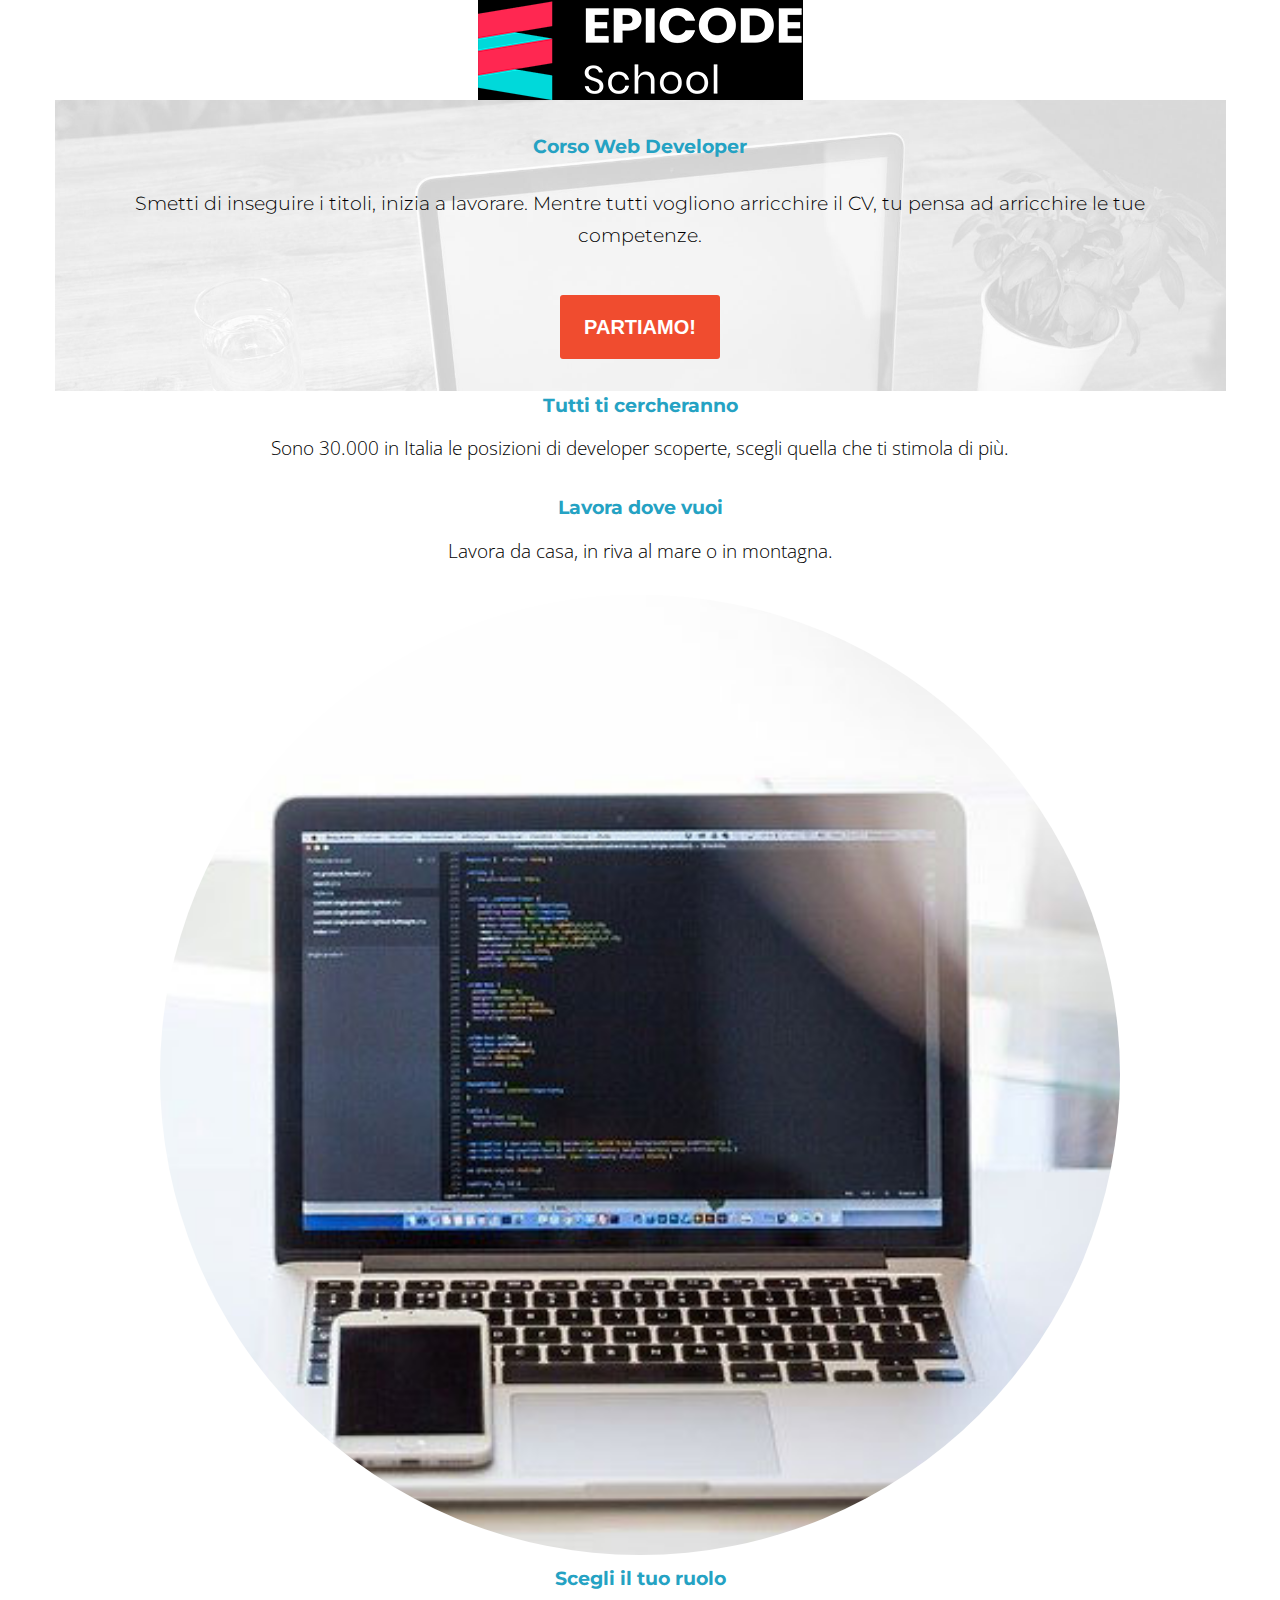
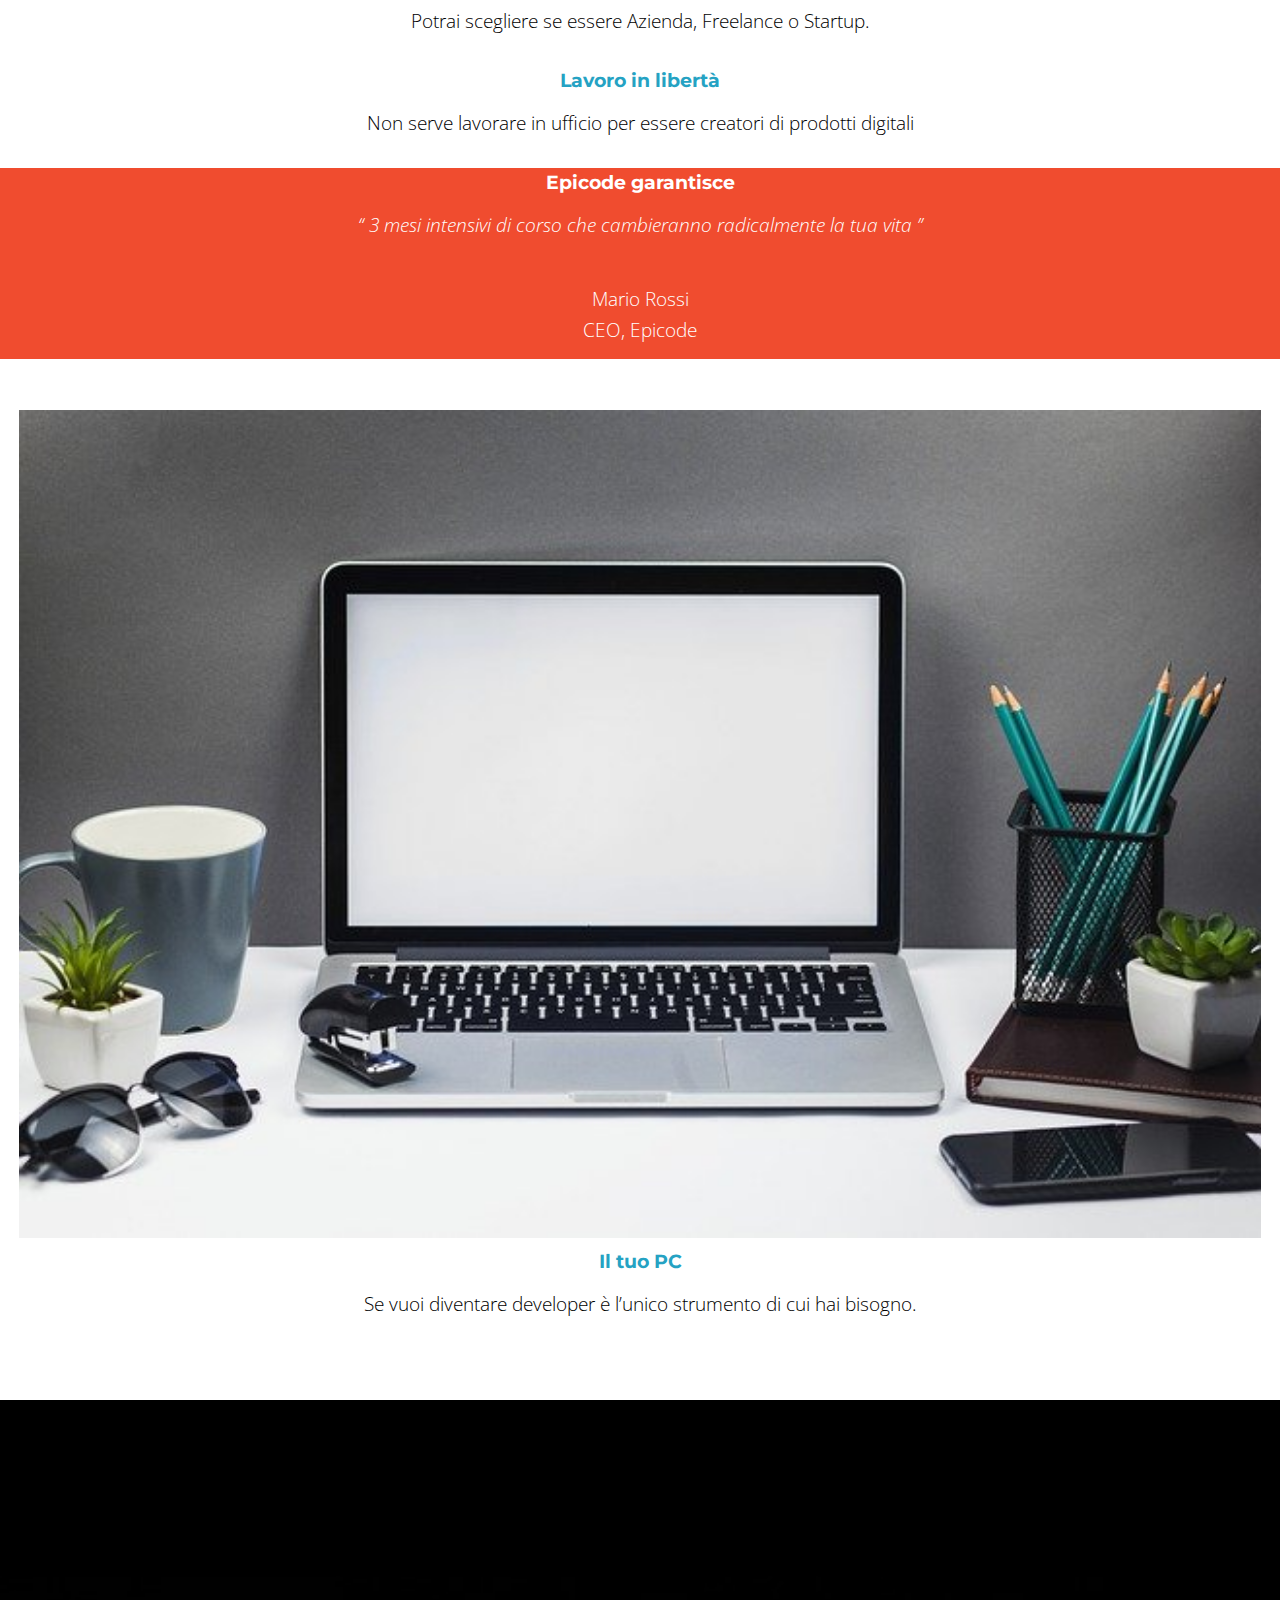
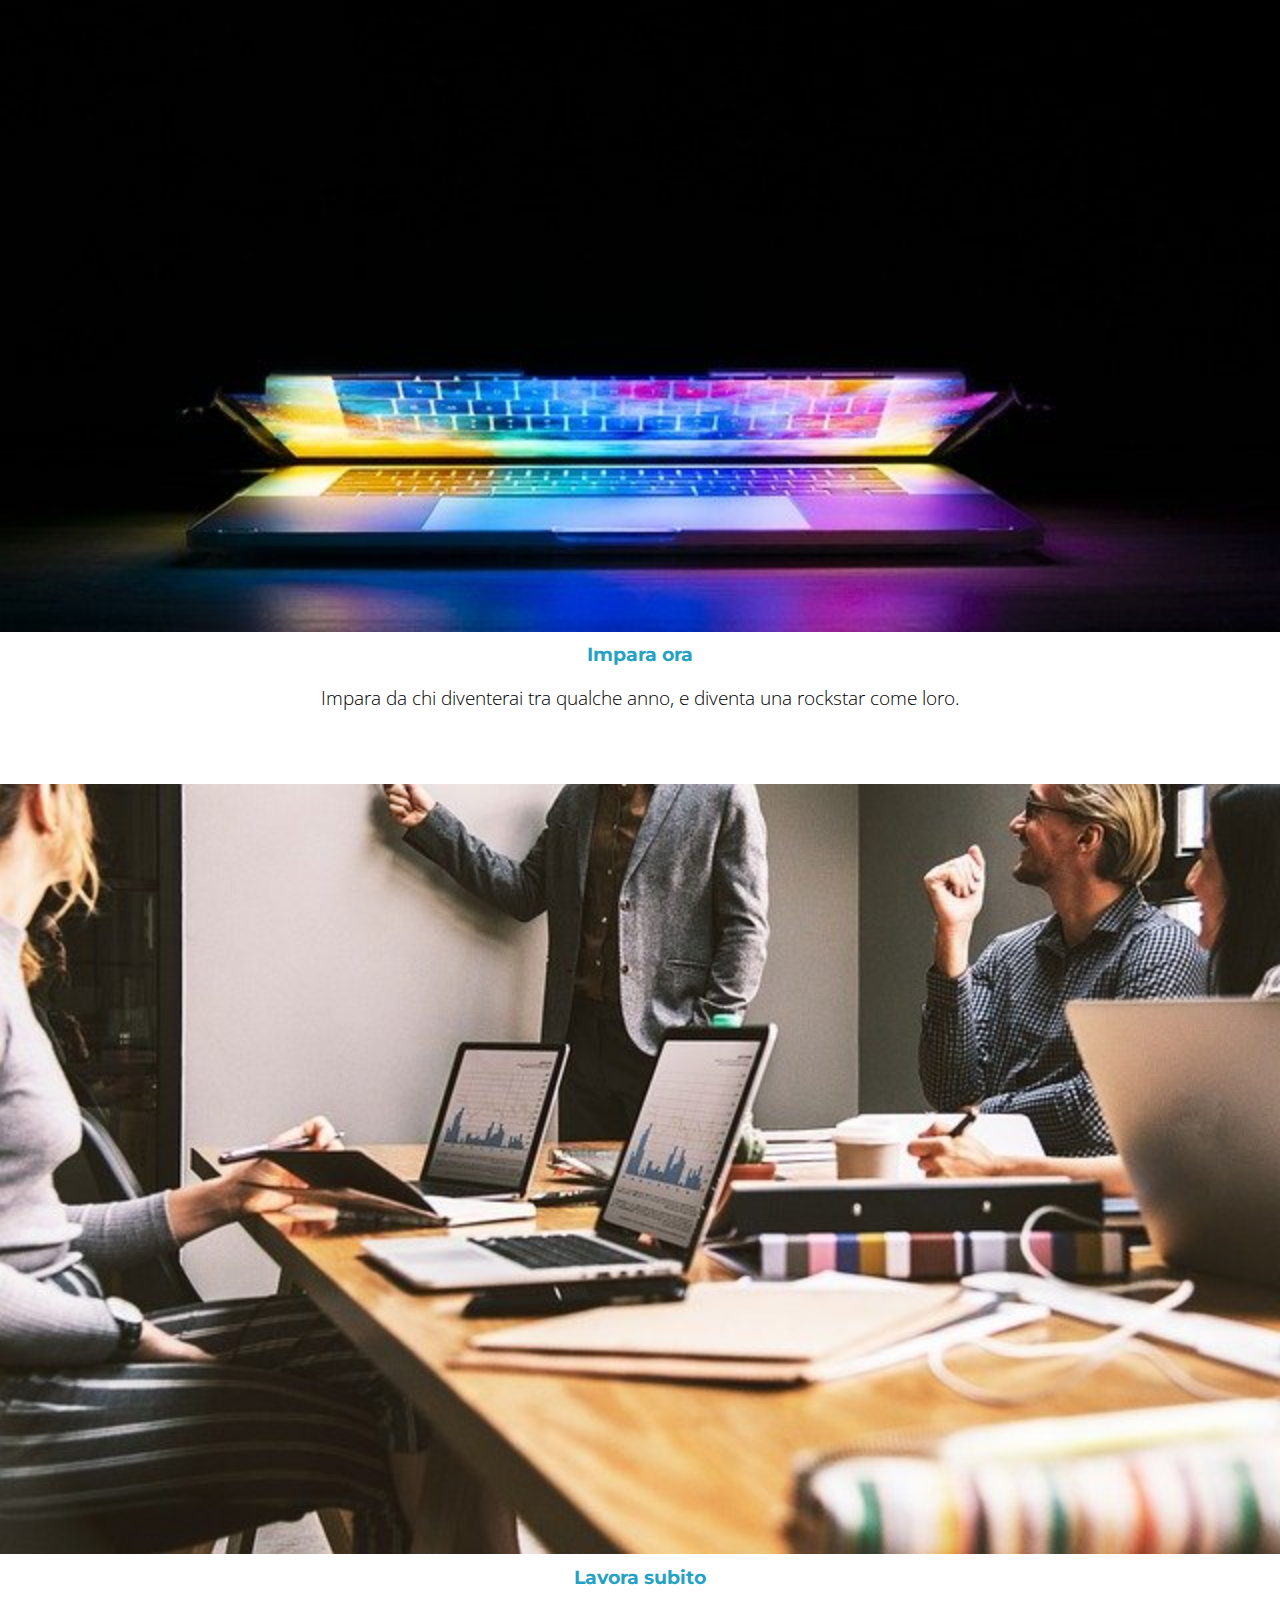
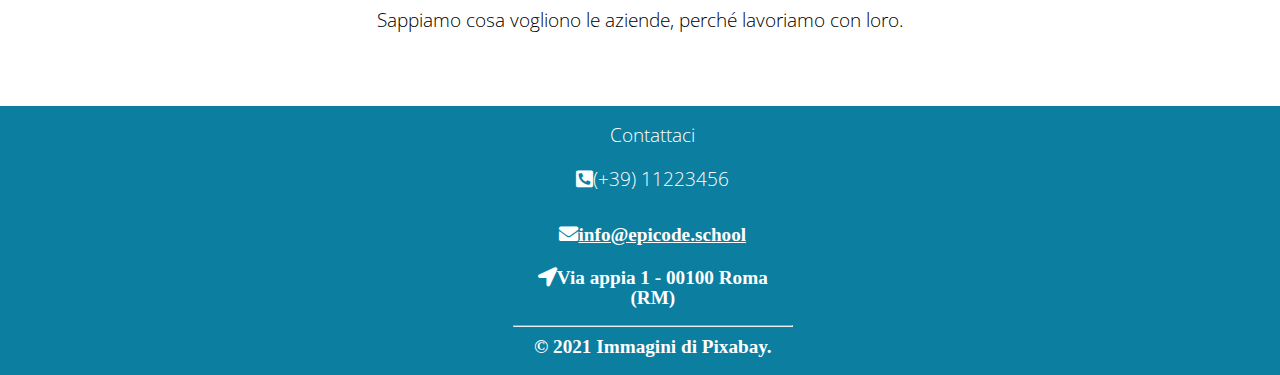
<file: assets/index.html>
<!DOCTYPE html>
<html lang="en">
  <head>
    <meta charset="UTF-8" />
    <meta name="viewport" content="width=device-width, initial-scale=1.0" />
    <meta name="description" content="Da zero a Epicode con i corsi completi per diventare uno sviluppatore professionista in 3 mesi." />
    <link rel="stylesheet" href="./css/reset.css" />
    <link rel="stylesheet" href="./css/style.css" />
    <link rel="preconnect" href="https://fonts.googleapis.com" />
    <link rel="preconnect" href="https://fonts.gstatic.com" crossorigin />
    <link href="https://fonts.googleapis.com/css2?family=Open+Sans:ital,wght@0,300..800;1,300..800&display=swap" rel="stylesheet" />
    <link rel="stylesheet" href="https://cdnjs.cloudflare.com/ajax/libs/font-awesome/5.15.4/css/all.min.css" integrity="sha512-1ycn6IcaQQ40/MKBW2W4Rhis/DbILU74C1vSrLJxCq57o941Ym01SwNsOMqvEBFlcgUa6xLiPY/NS5R+E6ztJQ==" crossorigin="anonymous" referrerpolicy="no-referrer" />
        <link rel="preconnect" href="https://fonts.googleapis.com">
        <link href="https://fonts.googleapis.com/css2?family=Montserrat:ital,wght@0,100..900;1,100..900&display=swap" rel="stylesheet">
        

    <title>Corso Web Developer - Epicode School</title>
  </head>
  <body>
    <div>
     <img class="logo" src="./images/logo.png" alt="Logo School">
      <section>
        <h1 class="subtitle">Corso Web Developer</h1>
        <p>Smetti di inseguire i titoli, inizia a lavorare. Mentre tutti vogliono arricchire il CV, tu pensa ad arricchire le tue competenze.</p>
        <button>PARTIAMO! </button>
      </section>
      <div>
        <h3>Tutti ti cercheranno</h3>
        <p>Sono 30.000 in Italia le posizioni di developer scoperte, scegli quella che ti stimola di più.</p>
        <h3>Lavora dove vuoi</h3>
        <p>Lavora da casa, in riva al mare o in montagna.</p>
        <img class="first" src="./images/notebook.jpg" width="100%" alt="Notebook-image" />
        <h3>Scegli il tuo ruolo</h3>
        <p>Potrai scegliere se essere Azienda, Freelance o Startup.</p>
        <h3>Lavoro in libertà</h3>
        <p>Non serve lavorare in ufficio per essere creatori di prodotti digitali</p>
        <div class="guarantee">
            <h2> Epicode garantisce</h2>
            <p class="brackets">&#8220 3 mesi intensivi di corso che cambieranno radicalmente la tua vita &#8221</p>
            <p>Mario Rossi <span>CEO, Epicode</span</p>
            </div>
        <div class="schede">
            <img src="./images/foto1.jpg" width="100%" alt="Il tuo pc">
            <h3>Il tuo PC</h3>
                <p>Se vuoi diventare developer è l&rsquo;unico strumento di cui hai bisogno.</p>
      </div>
      <div class="scheda 2">
                    <img src="./images/foto2.jpg" width="100%" alt="color pc">
            <h3>Impara ora</h3>
                <p>Impara da chi diventerai tra qualche anno, e diventa una rockstar come loro.
                </div>
                </p>
                <div class="scheda 3">
               <img src="./images/foto3.jpg" width="100%" alt="meeting"></div>
            <h3>Lavora subito</h3>
                <p>Sappiamo cosa vogliono le aziende, perché lavoriamo con loro.
                </div>
                </p>
            </div>
        </div>
    </div>
                <footer>
                    <b>Contattaci</b>
                    <p><i class="fas fa-phone-square-alt"></i>(+39) 11223456</p>
                    <p<i class="fas fa-envelope"></i><a href="mailto:info@epicode.school">info@epicode.school</a></p>
                    <p><i class="fas fa-location-arrow"></i>Via appia 1 - 00100 Roma (RM)</p>
                    <hr>
                    &copy; 2021 Immagini di Pixabay.
                </footer>
        
    
  </body>
</html>
</file>
<file: assets/css/style.css>
/* Your styles here */
body {
  font-family: "Open Sans", sans-serif;
  font-weight: 300;
  font-size: 1.2rem;
  margin: 0px;
  line-height: 1.65;
}
h1,
h2,
h3,
h4 {
  font-family: "Montserrat", sans-serif;
  line-height: 1.5;
  font-weight: 700;
  margin-bottom: 0.8;
}
p {
  margin-bottom: 1rem;
}

div {
  padding: 0px;
}
div,
h2,
span {
  display: block;
}
h3 {
  color: #25a2c3;
  text-align: center;
}
h2 body {
  color: #393d41;
  padding: 1em;
}
.logo {
  padding: 0rem;
  vertical-align: bottom;
}
section {
  background-image: url(../images/banner.jpg);
  display: inline-block;
  background-size: 100%;
  text-align: center;
  margin-top: 0rem;
  font-family: "Montserrat", sans-serif;
  padding: 0em;
}
section,
h1 {
  padding: 1rem;
  font-family: "Montserrat", sans-serif;
}
button {
  font-size: 20px;
  color: #f04c2f;
  font-weight: 600;
  display: inline-block;
  line-height: 1rem;
  margin: 1rem;
  border-radius: 15px;
  padding: 1.5rem;
  border-style: none;
}
.subtitle {
  text-align: center;
  color: #25a2c3;
  font-family: "Montserrat", sans-serif bold;
}
button {
  text-align: center;
  background-color: #f04c2f;
  color: white;
  font-family: "Montserrat", sans-serif bold;
  border-radius: 3px;
}
.first {
  border-radius: 50%;
  text-align: center;
  max-width: 75%;
}
.guarantee {
  background-color: #f04c2f;
  color: white;
  text-align: center;
  margin-bottom: 2rem;
  width: 100%;
}
.brackets {
  font-style: oblique;
}

div,
p {
  text-align: center;
}
.schede {
  margin-bottom: 2rem;
  padding: 1em;
}
.impara {
  margin-bottom: 2rem;
  padding: 1em;
}
.lavora {
  margin-bottom: 2rem;
  padding: 1em;
}

footer {
  background-color: #0c7ea0;
  color: white;
  line-height: 1.65;
  text-align: center;
  width: 100%;
}

footer,
p {
  padding: 1%;
}
footer,
b {
  color: white;
}
footer,
i {
  color: white;
}
footer,
a {
  color: white;
}
</file>
